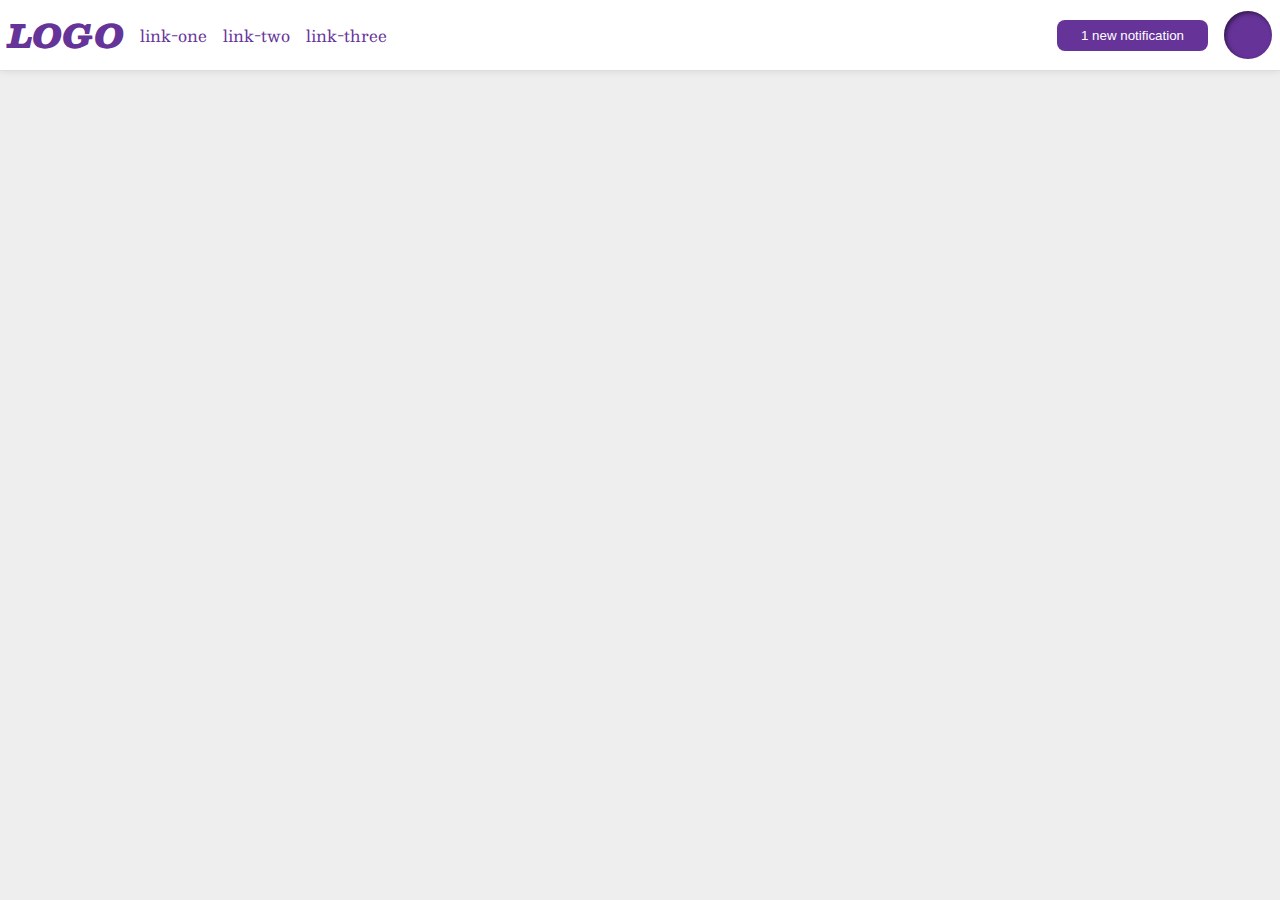
<file: flex/03-flex-header-2/index.html>
<!DOCTYPE html>
<html lang="en">
  <head>
    <meta charset="UTF-8" />
    <meta http-equiv="X-UA-Compatible" content="IE=edge" />
    <meta name="viewport" content="width=device-width, initial-scale=1.0" />
    <title>Flex Header 2</title>
    <link rel="stylesheet" href="style.css" />
  </head>
  <body>
    <div class="header">
      <div class="left">
        <div class="logo">LOGO</div>
        <ul class="links">
          <li><a href="google.com">link-one</a></li>
          <li><a href="google.com">link-two</a></li>
          <li><a href="google.com">link-three</a></li>
        </ul>
      </div>
      <div class="right">
        <button class="notifications">1 new notification</button>
        <div class="profile-image"></div>
      </div>
    </div>
  </body>
</html>
</file>
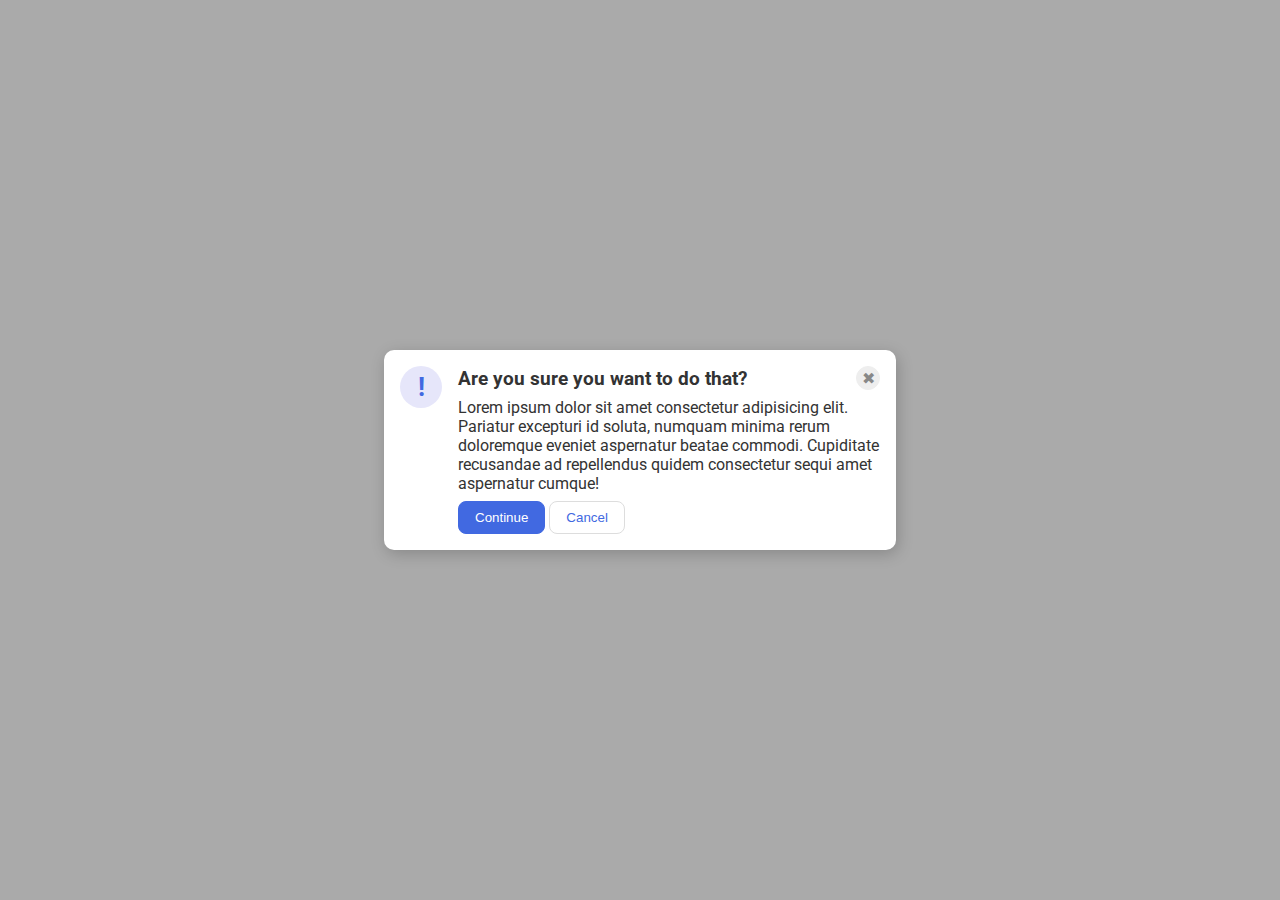
<file: flex/05-flex-modal/index.html>
<!DOCTYPE html>
<html lang="en">
  <head>
    <meta charset="UTF-8" />
    <meta http-equiv="X-UA-Compatible" content="IE=edge" />
    <meta name="viewport" content="width=device-width, initial-scale=1.0" />
    <link rel="stylesheet" href="style.css" />
    <title>Modal</title>
  </head>
  <body>
    <div class="modal">
      <div class="icon">!</div>
      <div class="content">
        <div class="top">
          <div class="header">Are you sure you want to do that?</div>
          <button class="close-button">✖</button>
        </div>
        <div class="text">
          Lorem ipsum dolor sit amet consectetur adipisicing elit. Pariatur
          excepturi id soluta, numquam minima rerum doloremque eveniet
          aspernatur beatae commodi. Cupiditate recusandae ad repellendus quidem
          consectetur sequi amet aspernatur cumque!
        </div>
        <div class="bottom">
          <button class="continue">Continue</button>
          <button class="cancel">Cancel</button>
        </div>
      </div>
    </div>
  </body>
</html>
</file>
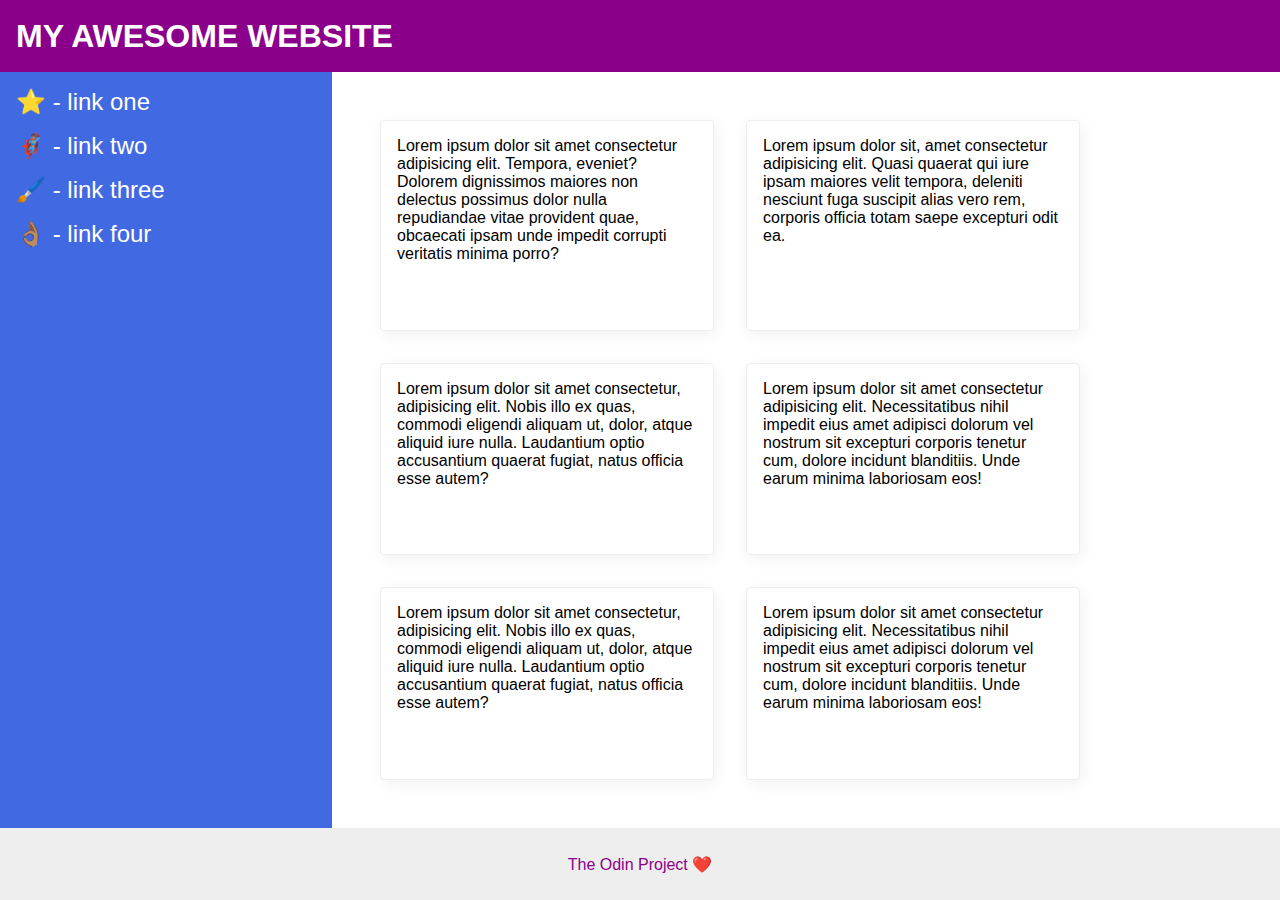
<file: flex/07-flex-layout-2/index.html>
<!DOCTYPE html>
<html lang="en">
  <head>
    <meta charset="UTF-8" />
    <meta http-equiv="X-UA-Compatible" content="IE=edge" />
    <meta name="viewport" content="width=device-width, initial-scale=1.0" />
    <title>The Holy Grail</title>
    <link rel="stylesheet" href="style.css" />
  </head>
  <body>
    <div class="header">MY AWESOME WEBSITE</div>
    <div class="content">
      <div class="sidebar">
        <ul>
          <li><a href="#">⭐ - link one</a></li>
          <li><a href="#">🦸🏽‍♂️ - link two</a></li>
          <li><a href="#">🖌️ - link three</a></li>
          <li><a href="#">👌🏽 - link four</a></li>
        </ul>
      </div>
      <div class="cards-container">
        <div class="card">
          Lorem ipsum dolor sit amet consectetur adipisicing elit. Tempora,
          eveniet? Dolorem dignissimos maiores non delectus possimus dolor nulla
          repudiandae vitae provident quae, obcaecati ipsam unde impedit
          corrupti veritatis minima porro?
        </div>
        <div class="card">
          Lorem ipsum dolor sit, amet consectetur adipisicing elit. Quasi
          quaerat qui iure ipsam maiores velit tempora, deleniti nesciunt fuga
          suscipit alias vero rem, corporis officia totam saepe excepturi odit
          ea.
        </div>
        <div class="card">
          Lorem ipsum dolor sit amet consectetur, adipisicing elit. Nobis illo
          ex quas, commodi eligendi aliquam ut, dolor, atque aliquid iure nulla.
          Laudantium optio accusantium quaerat fugiat, natus officia esse autem?
        </div>
        <div class="card">
          Lorem ipsum dolor sit amet consectetur adipisicing elit.
          Necessitatibus nihil impedit eius amet adipisci dolorum vel nostrum
          sit excepturi corporis tenetur cum, dolore incidunt blanditiis. Unde
          earum minima laboriosam eos!
        </div>
        <div class="card">
          Lorem ipsum dolor sit amet consectetur, adipisicing elit. Nobis illo
          ex quas, commodi eligendi aliquam ut, dolor, atque aliquid iure nulla.
          Laudantium optio accusantium quaerat fugiat, natus officia esse autem?
        </div>
        <div class="card">
          Lorem ipsum dolor sit amet consectetur adipisicing elit.
          Necessitatibus nihil impedit eius amet adipisci dolorum vel nostrum
          sit excepturi corporis tenetur cum, dolore incidunt blanditiis. Unde
          earum minima laboriosam eos!
        </div>
      </div>
    </div>
    <div class="footer">The Odin Project ❤️</div>
  </body>
</html>
</file>
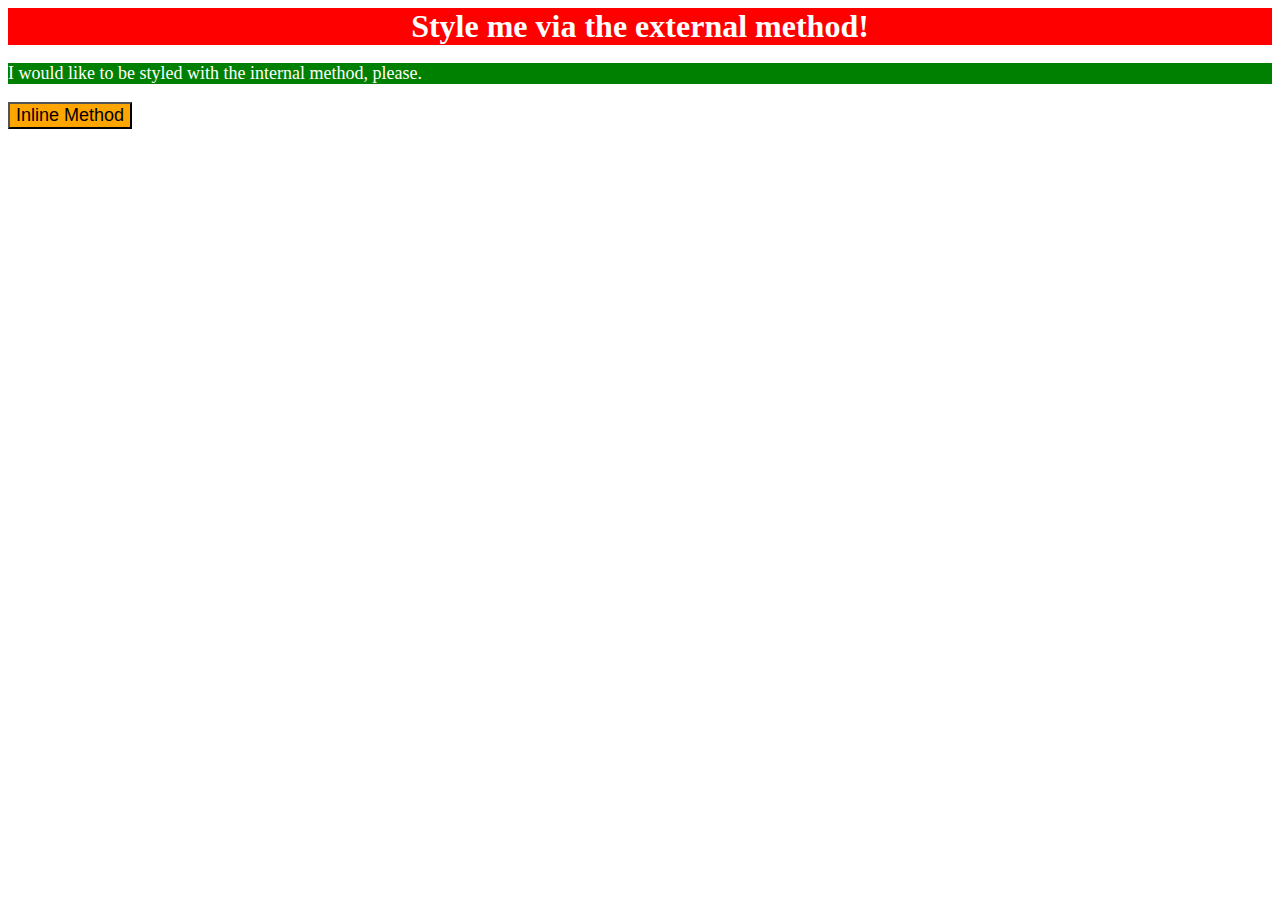
<file: foundations/01-css-methods/index.html>
<!DOCTYPE html>
<html lang="en">
  <head>
    <style>
      p {
        background-color: green;
        color: white;
        font-size: 18px;
      }
    </style>
    <meta charset="UTF-8" />
    <meta http-equiv="X-UA-Compatible" content="IE=edge" />
    <meta name="viewport" content="width=device-width, initial-scale=1.0" />
    <title>Methods for Adding CSS</title>
    <link rel="stylesheet" href="style.css" />
  </head>
  <body>
    <div>Style me via the external method!</div>
    <p>I would like to be styled with the internal method, please.</p>
    <button style="background-color: orange; font-size: 18px">
      Inline Method
    </button>
  </body>
</html>
</file>
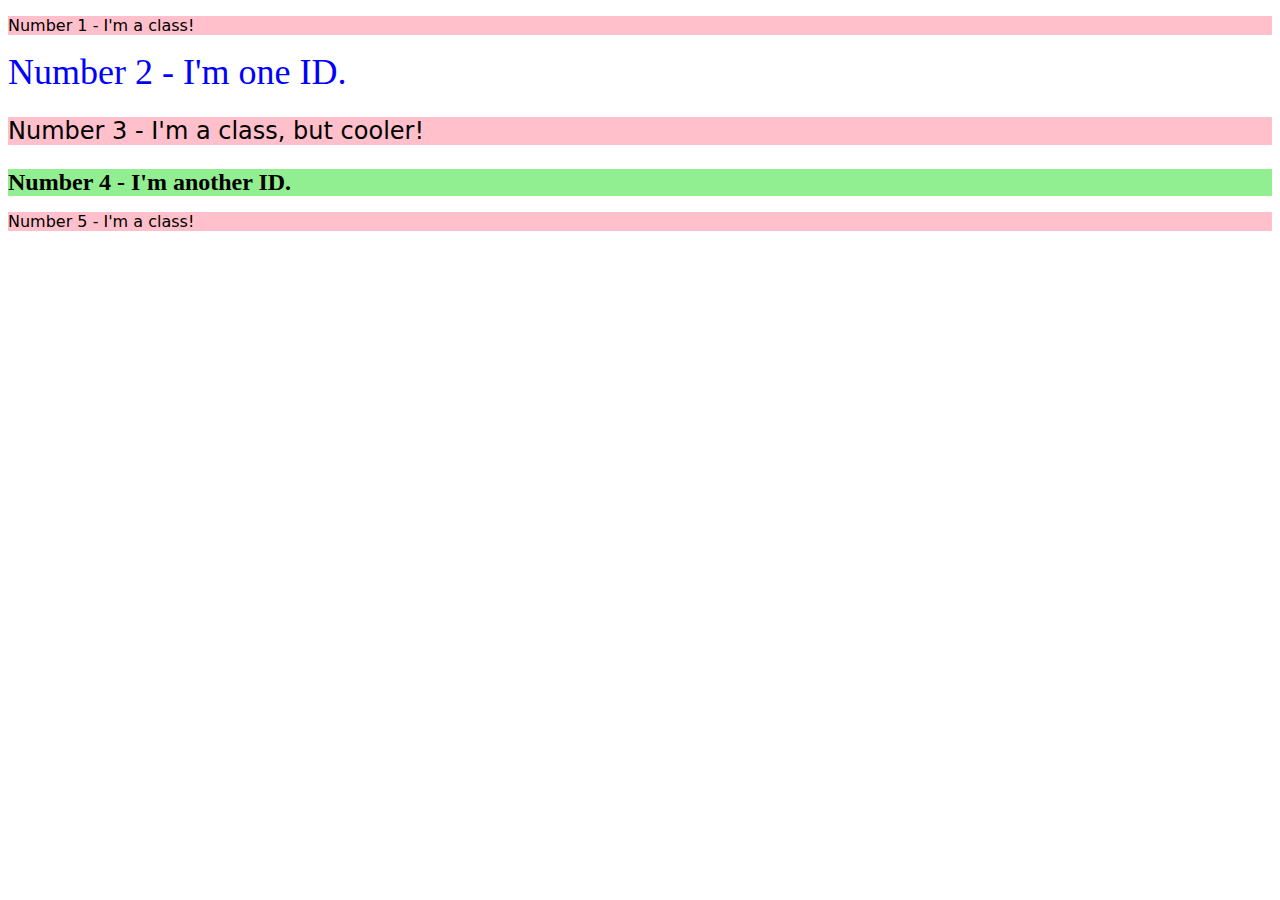
<file: foundations/02-class-id-selectors/index.html>
<!DOCTYPE html>
<html lang="en">
  <head>
    <meta charset="UTF-8" />
    <meta http-equiv="X-UA-Compatible" content="IE=edge" />
    <meta name="viewport" content="width=device-width, initial-scale=1.0" />
    <title>Class and ID Selectors</title>
    <link rel="stylesheet" href="style.css" />
  </head>
  <body>
    <p class="odd-numbers">Number 1 - I'm a class!</p>
    <div id="number-two">Number 2 - I'm one ID.</div>
    <p class="odd-numbers cooler">Number 3 - I'm a class, but cooler!</p>
    <div id="number-four">Number 4 - I'm another ID.</div>
    <p class="odd-numbers">Number 5 - I'm a class!</p>
  </body>
</html>
</file>
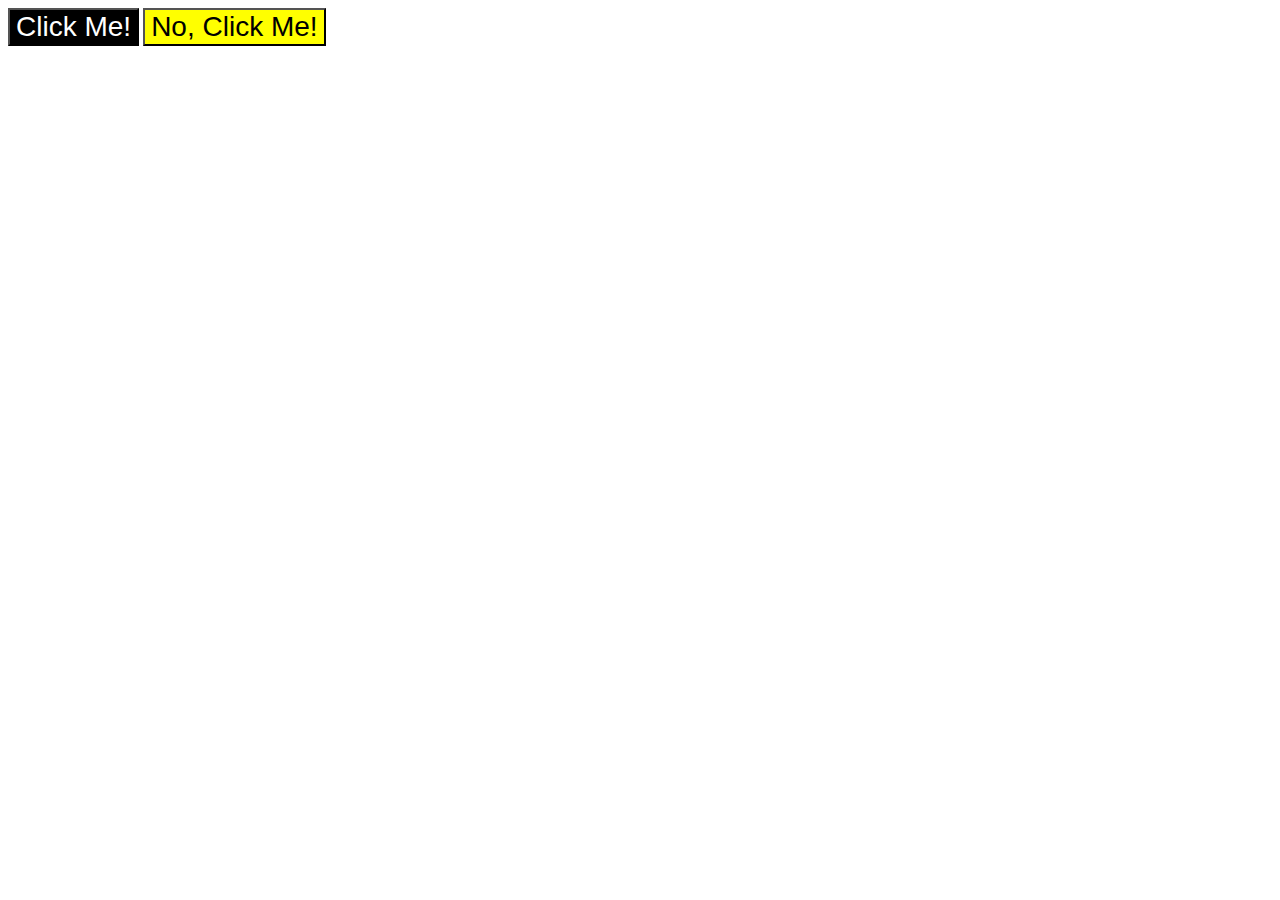
<file: foundations/03-grouping-selectors/index.html>
<!DOCTYPE html>
<html lang="en">
  <head>
    <meta charset="UTF-8" />
    <meta http-equiv="X-UA-Compatible" content="IE=edge" />
    <meta name="viewport" content="width=device-width, initial-scale=1.0" />
    <title>Grouping Selectors</title>
    <link rel="stylesheet" href="style.css" />
  </head>
  <body>
    <button class="button left-button">Click Me!</button>
    <button class="button right-button">No, Click Me!</button>
  </body>
</html>
</file>
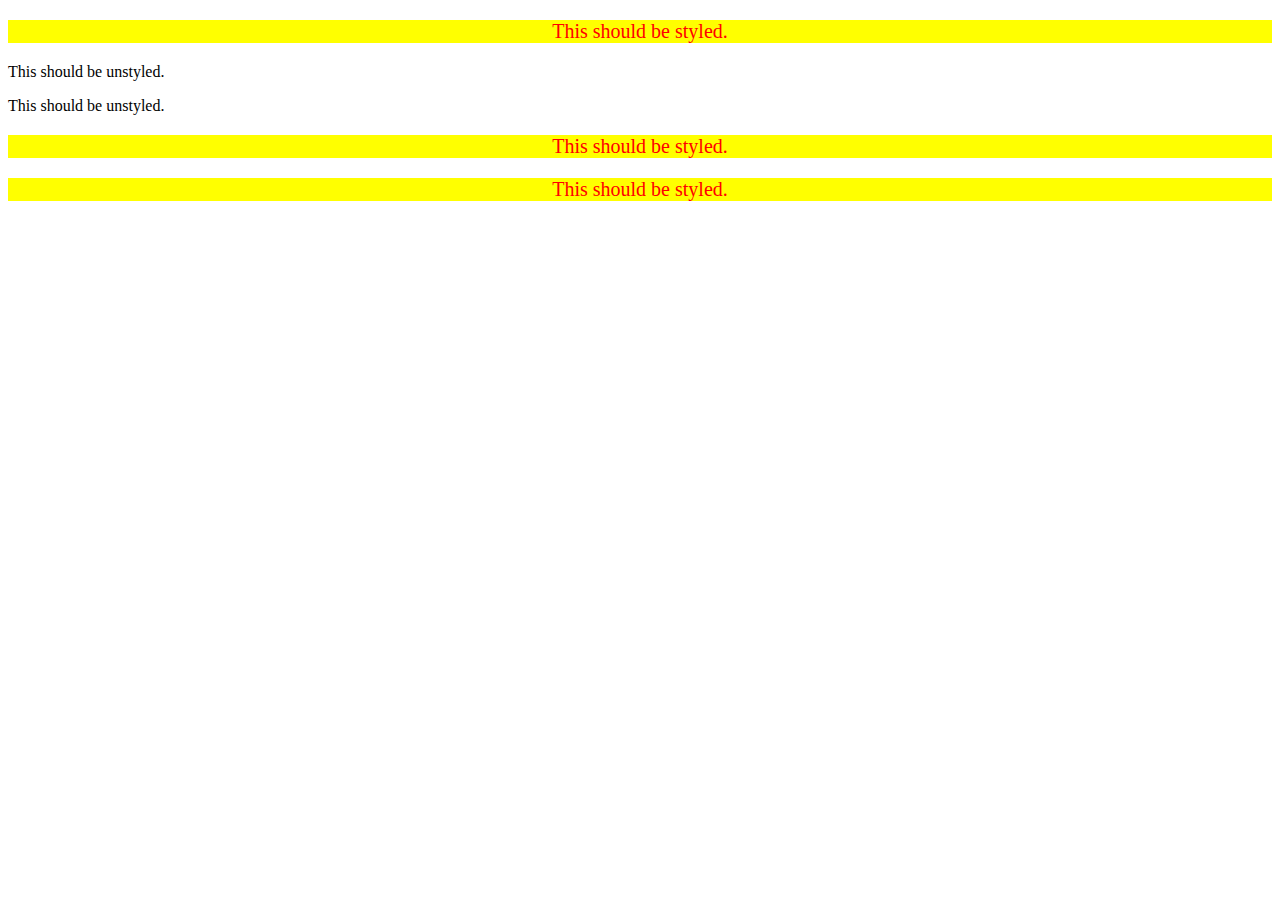
<file: foundations/05-descendant-combinator/index.html>
<!DOCTYPE html>
<html lang="en">
  <head>
    <meta charset="UTF-8" />
    <meta http-equiv="X-UA-Compatible" content="IE=edge" />
    <meta name="viewport" content="width=device-width, initial-scale=1.0" />
    <title>Descendant Combinator</title>
    <link rel="stylesheet" href="style.css" />
  </head>
  <body>
    <div class="container">
      <p class="text">This should be styled.</p>
    </div>
    <p class="text">This should be unstyled.</p>
    <p class="text">This should be unstyled.</p>
    <div class="container">
      <p class="text">This should be styled.</p>
      <p class="text">This should be styled.</p>
    </div>
  </body>
</html>
</file>
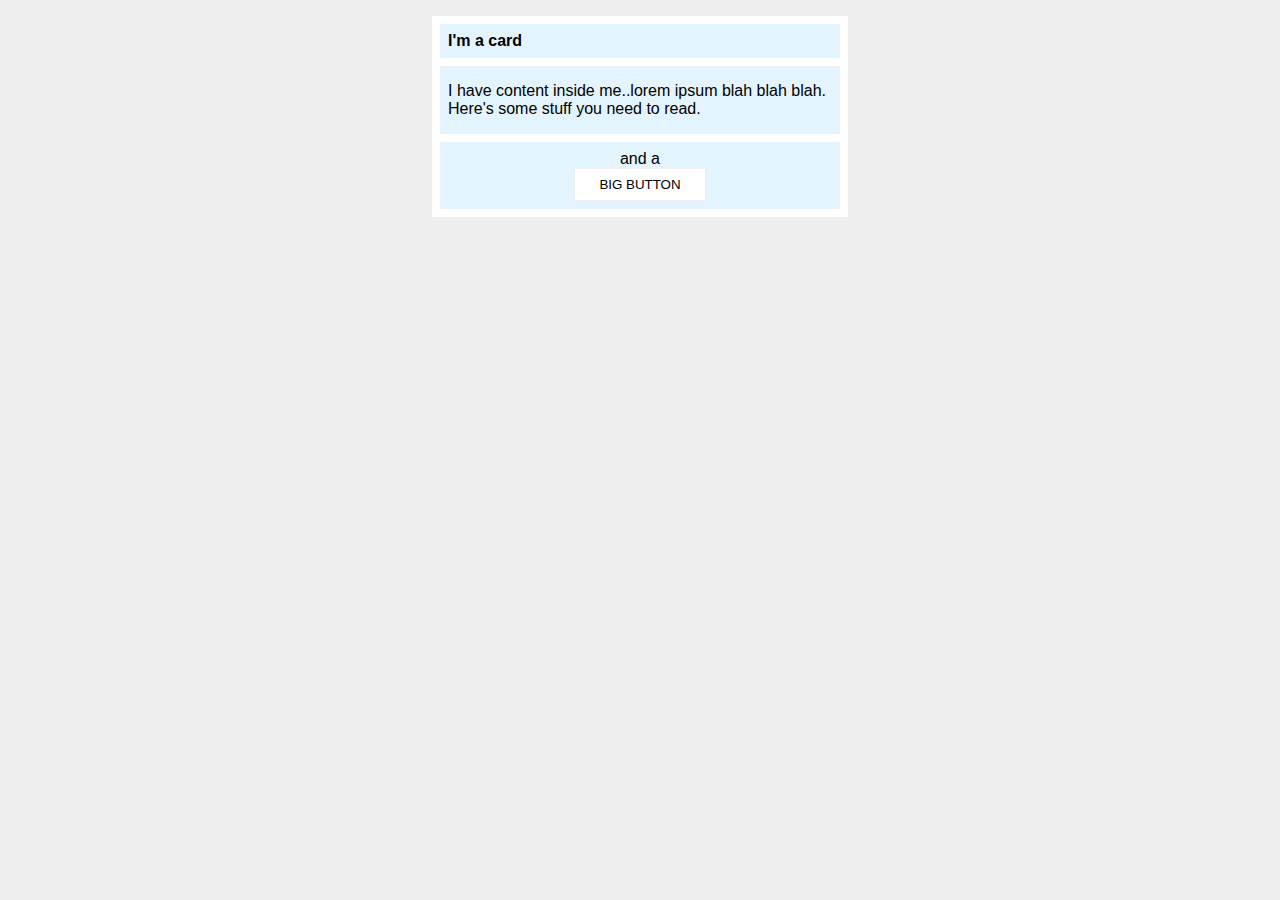
<file: margin-and-padding/02-margin-and-padding-2/index.html>
<!DOCTYPE html>
<html lang="en">
  <head>
    <meta charset="UTF-8" />
    <meta http-equiv="X-UA-Compatible" content="IE=edge" />
    <meta name="viewport" content="width=device-width, initial-scale=1.0" />
    <title>Margin and Padding exercise 2</title>
    <link rel="stylesheet" href="style.css" />
  </head>
  <body>
    <div class="card">
      <h1 class="title">I'm a card</h1>
      <div class="content">
        I have content inside me..lorem ipsum blah blah blah. Here's some stuff
        you need to read.
      </div>
      <div class="button-container">and a <button>BIG BUTTON</button></div>
    </div>
  </body>
</html>
</file>
<file: flex/03-flex-header-2/style.css>
/* this is some magical font-importing.  
you'll learn about it later. */
@import url("https://fonts.googleapis.com/css2?family=Besley:ital,wght@0,400;1,900&display=swap");

body {
  margin: 0;
  background: #eee;
  font-family: Besley, serif;
}

.header {
  background: white;
  border-bottom: 1px solid #ddd;
  box-shadow: 0 0 8px rgba(0, 0, 0, 0.1);
  display: flex;
  justify-content: space-between;
  padding: 8px;
}

.profile-image {
  background: rebeccapurple;
  box-shadow: inset 2px 2px 4px rgba(0, 0, 0, 0.5);
  border-radius: 50%;
  width: 48px;
  height: 48px;
}

.logo {
  color: rebeccapurple;
  font-size: 32px;
  font-weight: 900;
  font-style: italic;
}

.left,
.right {
  display: flex;
  align-items: center;
  gap: 16px;
}

button {
  border: none;
  border-radius: 8px;
  background: rebeccapurple;
  color: white;
  padding: 8px 24px;
}

a {
  /* this removes the line under our links */
  text-decoration: none;
  color: rebeccapurple;
}

ul {
  list-style-type: none;
  display: flex;
  padding: 0px;
  margin: 0px;
  gap: 16px;
}
</file>
<file: flex/05-flex-modal/style.css>
@import url("https://fonts.googleapis.com/css2?family=Roboto:wght@400;700&display=swap");

html,
body {
  height: 100%;
}

body {
  font-family: Roboto, sans-serif;
  margin: 0;
  background: #aaa;
  color: #333;
  /* I'll give you this one for free lol */
  display: flex;
  align-items: center;
  justify-content: center;
}

.modal {
  background: white;
  width: 480px;
  border-radius: 10px;
  box-shadow: 2px 4px 16px rgba(0, 0, 0, 0.2);
  display: flex;
  padding: 16px;
}

.icon {
  color: royalblue;
  font-size: 26px;
  font-weight: 700;
  background: lavender;
  width: 42px;
  height: 42px;
  border-radius: 50%;
  display: flex;
  align-items: center;
  justify-content: center;
  flex-shrink: 0;
  margin-right: 16px;
}

.close-button {
  background: #eee;
  border-radius: 50%;
  color: #888;
  font-weight: 400;
  font-size: 16px;
  height: 24px;
  width: 24px;
  display: flex;
  align-items: center;
  justify-content: center;
  border: 1px solid #eee;
  padding: 0;
}

.top {
  display: flex;
  justify-content: space-between;
  align-items: center;
}

.content {
  display: flex;
  flex-direction: column;
  align-content: space-between;
  gap: 8px;
}

.header {
  font-size: larger;
  font-weight: bold;
}

button {
  cursor: pointer;
  padding: 8px 16px;
  border-radius: 8px;
}

button.continue {
  background: royalblue;
  border: 1px solid royalblue;
  color: white;
}

button.cancel {
  background: white;
  border: 1px solid #ddd;
  color: royalblue;
}
</file>
<file: flex/07-flex-layout-2/style.css>
body {
  font-family: -apple-system, BlinkMacSystemFont, "Segoe UI", Roboto, Oxygen,
    Ubuntu, Cantarell, "Open Sans", "Helvetica Neue", sans-serif;
  margin: 0;
  min-height: 100vh;
  display: flex;
  flex-direction: column;
}

.header {
  height: 72px;
  background: darkmagenta;
  color: white;
  font-size: 32px;
  font-weight: 900;
  display: flex;
  align-items: center;
  padding-left: 16px;
}

.footer {
  height: 72px;
  background: #eee;
  color: darkmagenta;
  display: flex;
  justify-content: center;
  align-items: center;
}

.sidebar {
  width: 300px;
  background: royalblue;
  padding: 16px;
  flex-shrink: 0;
}

.card {
  border: 1px solid #eee;
  box-shadow: 2px 4px 16px rgba(0, 0, 0, 0.06);
  border-radius: 4px;
  padding: 16px;
  margin: 16px;
  width: 300px;
}

.content {
  display: flex;
  flex: 1;
}

.cards-container {
  padding: 32px;
  display: flex;
  flex-wrap: wrap;
}

a {
  font-size: 24px;
  color: white;
  text-decoration: 0;
}

ul {
  list-style-type: none;
  padding: 0px;
  margin: 0px;
}

li {
  margin-bottom: 16px;
}
</file>
<file: foundations/01-css-methods/style.css>
div {
  background-color: red;
  color: white;
  font-size: 32px;
  text-align: center;
  font-weight: bold;
}
</file>
<file: foundations/02-class-id-selectors/style.css>
.odd-numbers {
  background-color: #ffc0cb;
  font-family: Verdana, "DejaVu Sans", sans-serif;
}

#number-two {
  color: rgb(0, 0, 255);
  font-size: 36px;
}

.cooler {
  font-size: 24px;
}

#number-four {
  background-color: hsl(120, 73%, 75%);
  font-size: 24px;
  font-weight: bold;
}
</file>
<file: foundations/03-grouping-selectors/style.css>
.button {
  font-size: 28px;
  font-family: Helvetica, "Times New Roman", sans-serif;
}

.button.left-button {
  background-color: black;
  color: white;
}

.button.right-button {
  background-color: yellow;
}
</file>
<file: foundations/05-descendant-combinator/style.css>
div .text {
  background-color: yellow;
  color: red;
  font-size: 20px;
  text-align: center;
}
</file>
<file: margin-and-padding/02-margin-and-padding-2/style.css>
body {
  background: #eee;
  font-family: sans-serif;
}

.card {
  width: 400px;
  background: #fff;
  margin: 16px auto;
  padding: 8px;
}

.title {
  background: #e3f4ff;
  font-size: 16px;
  padding: 8px;
  margin: auto;
}

.content {
  background: #e3f4ff;
  margin-bottom: 8px;
  margin-top: 8px;
  padding: 16px 8px 16px 8px;
}

.button-container {
  background: #e3f4ff;
  text-align: center;
  padding: 8px;
}

button {
  background: white;
  border: 1px solid #eee;
  display: block;
  margin: auto;
  padding: 8px 24px 8px 24px;
}
</file>
